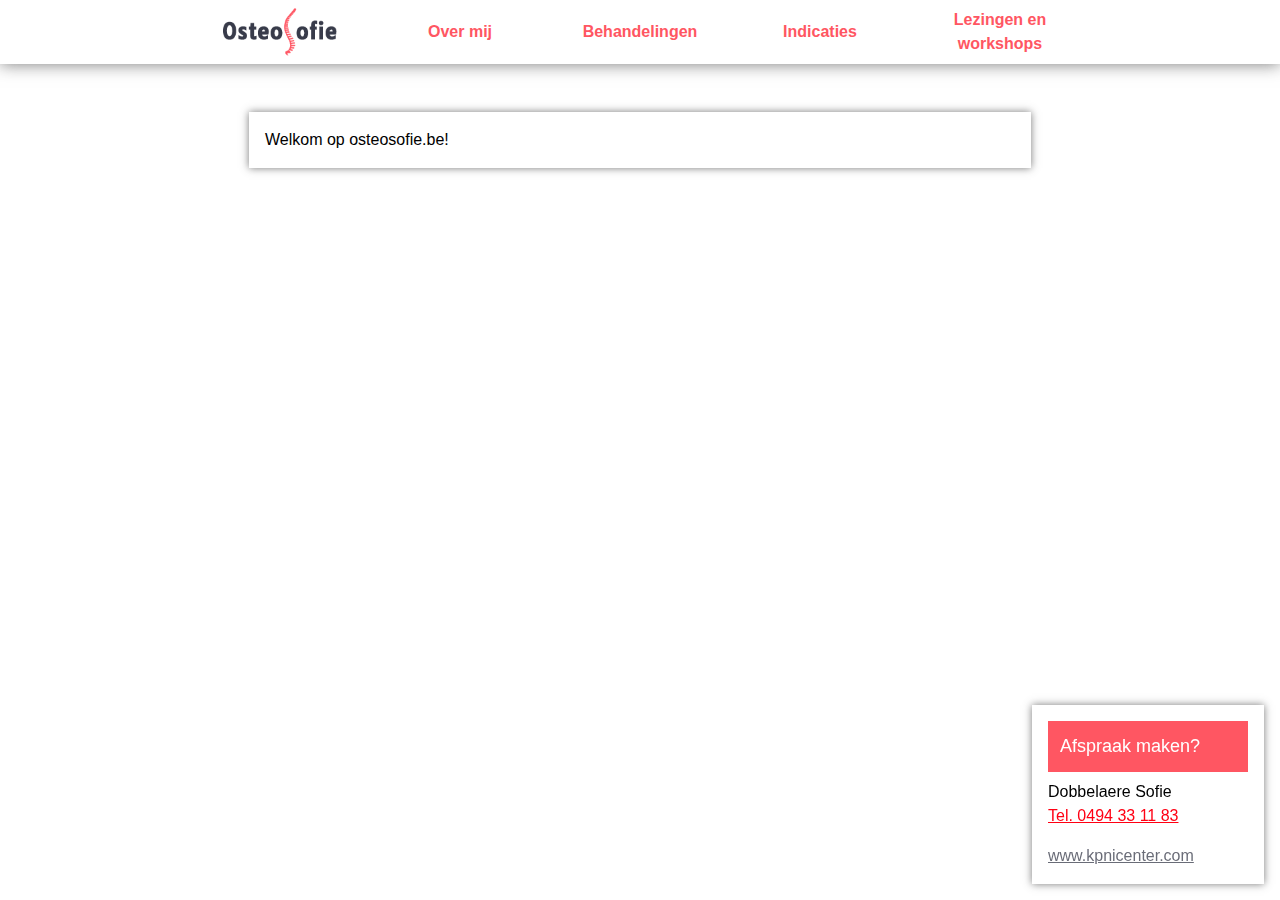
<file: index.html>
<!DOCTYPE html>
<html lang="en">
  <head>
    <meta charset="UTF-8" />
    <meta name="viewport" content="width=device-width, initial-scale=1.0" />
    <meta http-equiv="X-UA-Compatible" content="ie=edge" />
    <link rel="manifest" href="./manifest.json" />
    <link rel="stylesheet" type="text/css" href="./assets/css/normalize.css" />
    <link rel="stylesheet" type="text/css" href="./assets/css/screen.css" />
    <title>OsteoSofie</title>
    <meta name="theme-color" content="#ff5662" />
  </head>
  <body>
    <div id="nav-container">
      <nav>
        <ul>
          <li>
            <a href="index.html">
              <img src="./assets/media/logo.png" alt="OsteoSofie logo" />
            </a>
          </li>
          <li>
            <a href="overmij.html">Over mij</a>
          </li>
          <li>
            <a href="behandelingen.html">Behandelingen</a>
          </li>
          <li>
            <a href="indicaties.html">Indicaties</a>
          </li>
          <li>
            <a href="lezingen.html">Lezingen en workshops</a>
          </li>
        </ul>
      </nav>
    </div>
    <div
      id="nav-drawer-mobile"
      class="invisible"
      onclick="toggleNavDrawer(event)"
    >
      <nav id="nav-drawer-mobile-content">
        <ul>
          <li>
            <a href="index.html">
              <img src="./assets/media/logo.png" alt="OsteoSofie logo" />
            </a>
          </li>
          <li>
            <a href="overmij.html">Over mij</a>
          </li>
          <li>
            <a href="behandelingen.html">Behandelingen</a>
          </li>
          <li>
            <a href="indicaties.html">Indicaties</a>
          </li>
          <li>
            <a href="lezingen.html">Lezingen en workshops</a>
          </li>
        </ul>
      </nav>
    </div>
    <div id="nav-container-mobile">
      <img src="./assets/media/logo.png" alt="OsteoSofie logo" />
      <a href="#" class="call-to-action-mobile" onclick="toggleCTADialog(event)"
        >Afspraak maken?</a
      >
      <a href="#" onclick="toggleNavDrawer(event)">
        <svg
          class="menu-button menu-button-marker"
          xmlns="http://www.w3.org/2000/svg"
          height="32"
          viewBox="0 0 24 24"
          width="32"
        >
          <path
            class="menu-button-marker"
            d="M3 18h18v-2H3v2zm0-5h18v-2H3v2zm0-7v2h18V6H3z"
          />
        </svg>
      </a>
    </div>

    <div id="call-to-action-dialog" class="invisible">
      <div class="content-window">
        <a href="#" class="close-button" onclick="toggleCTADialog(event)">
          <svg
            xmlns="http://www.w3.org/2000/svg"
            height="24"
            viewBox="0 0 24 24"
            width="24"
          >
            <path
              d="M19 6.41L17.59 5 12 10.59 6.41 5 5 6.41 10.59 12 5 17.59 6.41 19 12 13.41 17.59 19 19 17.59 13.41 12z"
            />
          </svg>
        </a>
        <h1>Afspraak maken</h1>
        <p>Dobbelaere Sofie</p>
        <a href="tel:0494331183">Tel. 0494 33 11 83</a>
        <a class="kpni-link" href="https://www.kpnicenter.com"
          >www.kpnicenter.com</a
        >
      </div>
    </div>

    <div id="container">
      <section class="call-to-action">
        <h1>Afspraak maken?</h1>
        <p>Dobbelaere Sofie</p>
        <a href="tel:0494331183">Tel. 0494 33 11 83</a>
        <a class="kpni-link" href="https://www.kpnicenter.com"
          >www.kpnicenter.com</a
        >
      </section>

      <section>Welkom op osteosofie.be!</section>
    </div>

    <script type="text/javascript" src="./script.js"></script>
  </body>
</html>
</file>
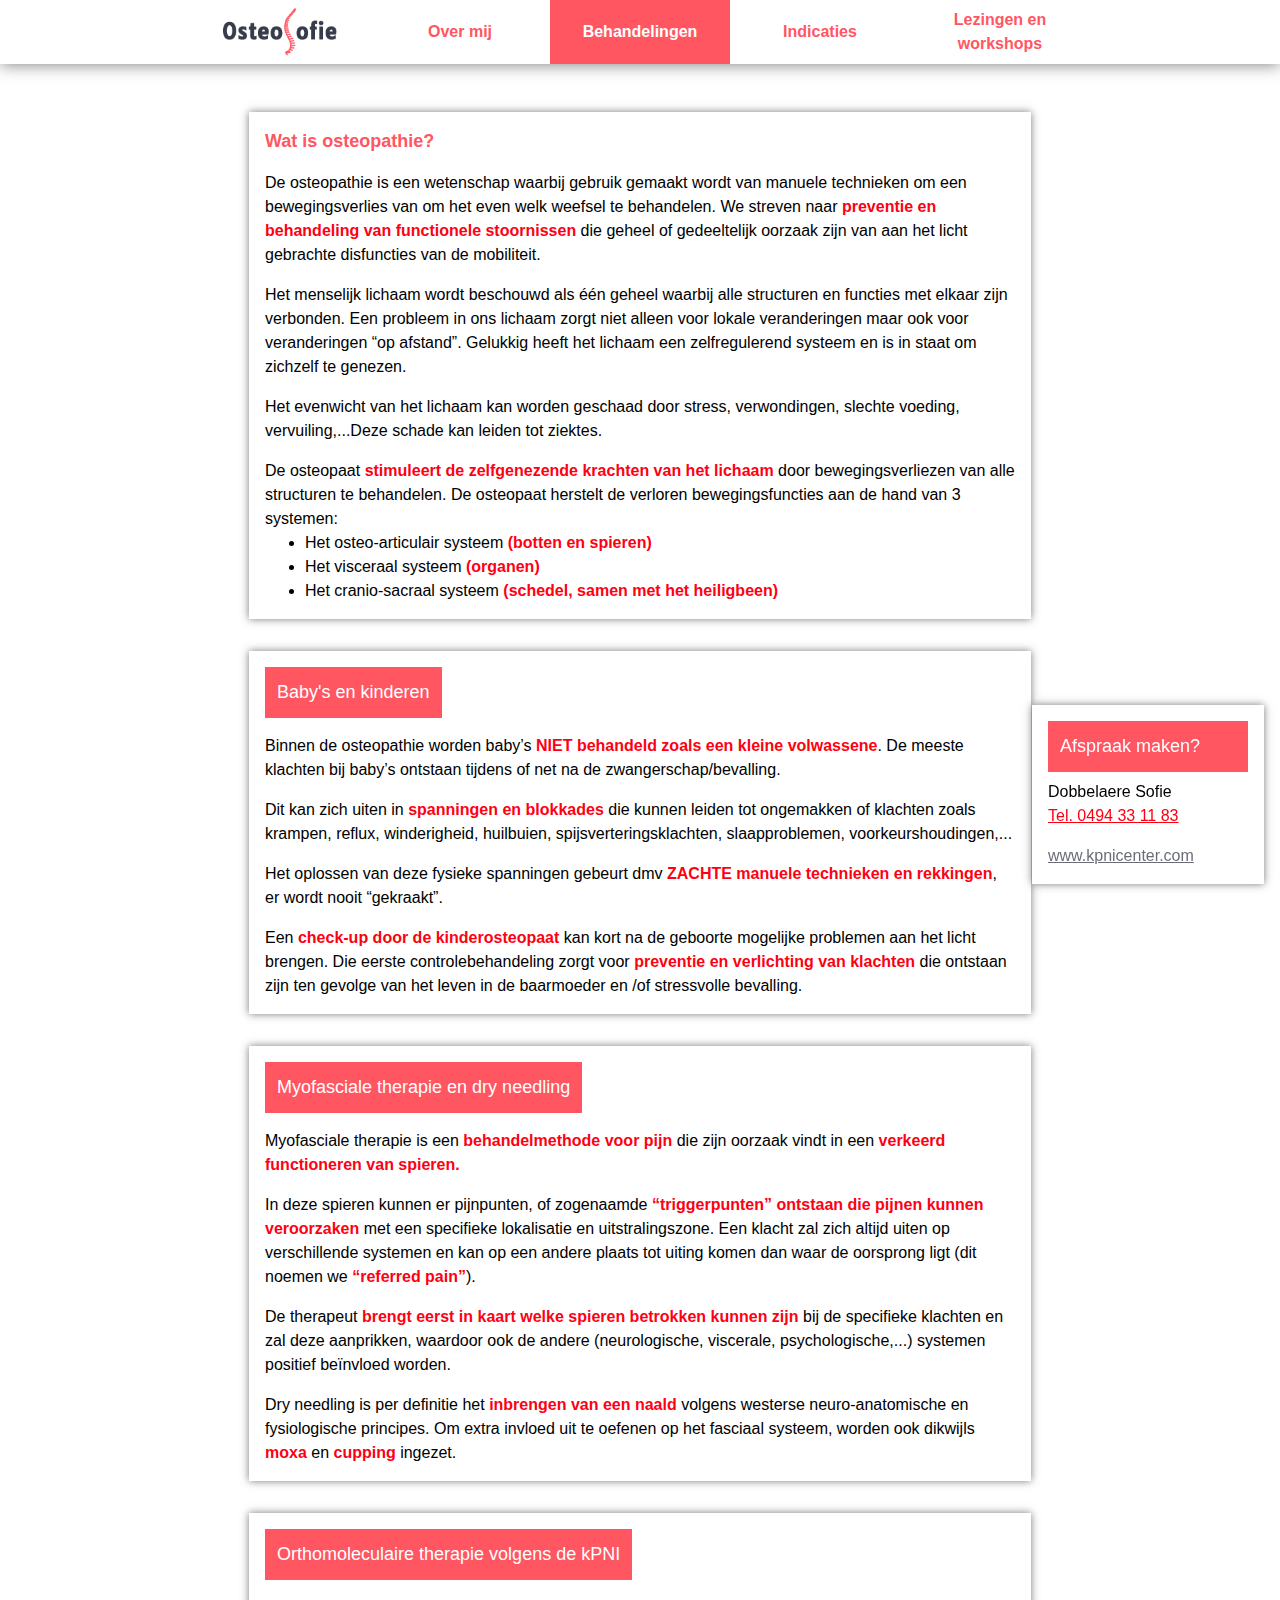
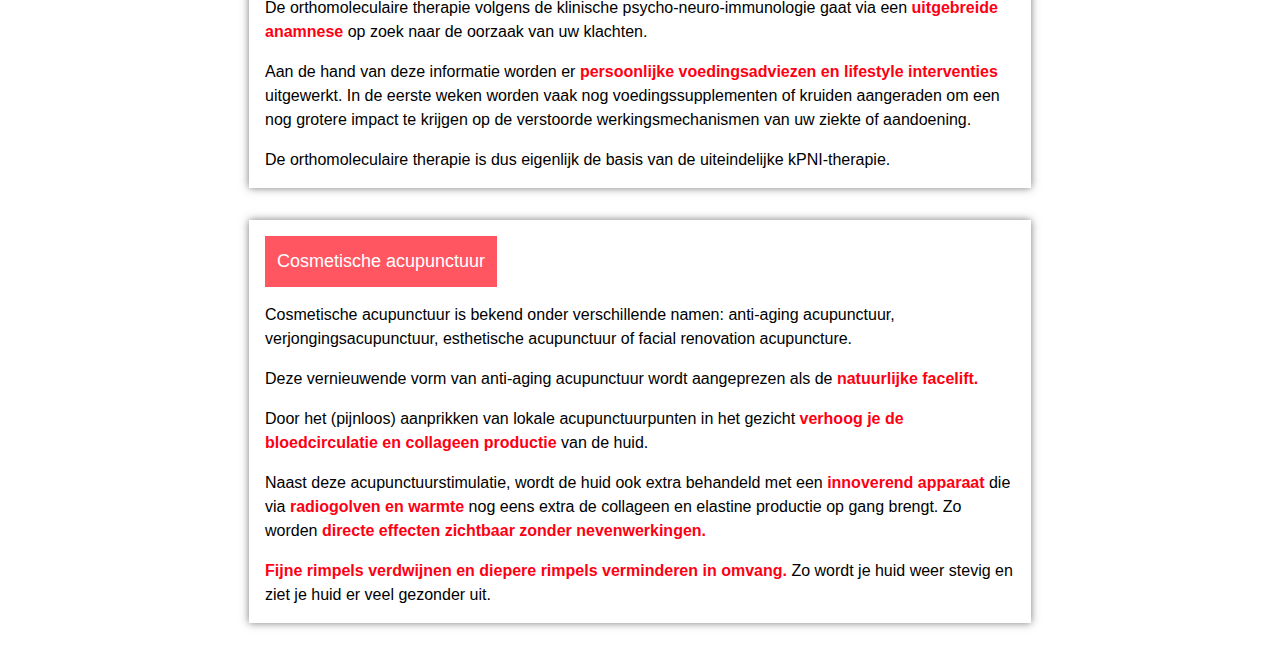
<file: behandelingen.html>
<!DOCTYPE html>
<html lang="en">
  <head>
    <meta charset="UTF-8" />
    <meta name="viewport" content="width=device-width, initial-scale=1.0" />
    <meta http-equiv="X-UA-Compatible" content="ie=edge" />
    <link rel="manifest" href="./manifest.json" />
    <link rel="stylesheet" type="text/css" href="./assets/css/normalize.css" />
    <link rel="stylesheet" type="text/css" href="./assets/css/screen.css" />
    <title>OsteoSofie</title>
    <meta name="theme-color" content="#ff5662" />
  </head>
  <body>
    <div id="nav-container">
      <nav>
        <ul>
          <li>
            <a href="index.html">
              <img src="./assets/media/logo.png" alt="OsteoSofie logo" />
            </a>
          </li>
          <li>
            <a href="overmij.html">Over mij</a>
          </li>
          <li>
            <a class="active" href="behandelingen.html">Behandelingen</a>
          </li>
          <li>
            <a href="indicaties.html">Indicaties</a>
          </li>
          <li>
            <a href="lezingen.html">Lezingen en workshops</a>
          </li>
        </ul>
      </nav>
    </div>
    <div
      id="nav-drawer-mobile"
      class="invisible"
      onclick="toggleNavDrawer(event)"
    >
      <nav id="nav-drawer-mobile-content">
        <ul>
          <li>
            <a href="index.html">
              <img src="./assets/media/logo.png" alt="OsteoSofie logo" />
            </a>
          </li>
          <li>
            <a href="overmij.html">Over mij</a>
          </li>
          <li>
            <a class="active" href="behandelingen.html">Behandelingen</a>
          </li>
          <li>
            <a href="indicaties.html">Indicaties</a>
          </li>
          <li>
            <a href="lezingen.html">Lezingen en workshops</a>
          </li>
        </ul>
      </nav>
    </div>
    <div id="nav-container-mobile">
      <img src="./assets/media/logo.png" alt="OsteoSofie logo" />
      <a href="#" class="call-to-action-mobile" onclick="toggleCTADialog(event)"
        >Afspraak maken?</a
      >
      <a href="#" onclick="toggleNavDrawer(event)">
        <svg
          class="menu-button menu-button-marker"
          xmlns="http://www.w3.org/2000/svg"
          height="32"
          viewBox="0 0 24 24"
          width="32"
        >
          <path
            class="menu-button-marker"
            d="M3 18h18v-2H3v2zm0-5h18v-2H3v2zm0-7v2h18V6H3z"
          />
        </svg>
      </a>
    </div>

    <div id="call-to-action-dialog" class="invisible">
      <div class="content-window">
        <a href="#" class="close-button" onclick="toggleCTADialog(event)">
          <svg
            xmlns="http://www.w3.org/2000/svg"
            height="24"
            viewBox="0 0 24 24"
            width="24"
          >
            <path
              d="M19 6.41L17.59 5 12 10.59 6.41 5 5 6.41 10.59 12 5 17.59 6.41 19 12 13.41 17.59 19 19 17.59 13.41 12z"
            />
          </svg>
        </a>
        <h1>Afspraak maken</h1>
        <p>Dobbelaere Sofie</p>
        <a href="tel:0494331183">Tel. 0494 33 11 83</a>
        <a class="kpni-link" href="https://www.kpnicenter.com"
          >www.kpnicenter.com</a
        >
      </div>
    </div>

    <div id="container">
      <section class="call-to-action">
        <h1>Afspraak maken?</h1>
        <p>Dobbelaere Sofie</p>
        <a href="tel:0494331183">Tel. 0494 33 11 83</a>
        <a class="kpni-link" href="https://www.kpnicenter.com"
          >www.kpnicenter.com</a
        >
      </section>

      <section>
        <h2>Wat is osteopathie?</h2>

        <p>
          De osteopathie is een wetenschap waarbij gebruik gemaakt wordt van
          manuele technieken om een bewegingsverlies van om het even welk
          weefsel te behandelen. We streven naar
          <b>preventie en behandeling van functionele stoornissen</b> die geheel
          of gedeeltelijk oorzaak zijn van aan het licht gebrachte disfuncties
          van de mobiliteit.
        </p>

        <p>
          Het menselijk lichaam wordt beschouwd als één geheel waarbij alle
          structuren en functies met elkaar zijn verbonden. Een probleem in ons
          lichaam zorgt niet alleen voor lokale veranderingen maar ook voor
          veranderingen “op afstand”. Gelukkig heeft het lichaam een
          zelfregulerend systeem en is in staat om zichzelf te genezen.
        </p>

        <p>
          Het evenwicht van het lichaam kan worden geschaad door stress,
          verwondingen, slechte voeding, vervuiling,...Deze schade kan leiden
          tot ziektes.
        </p>

        <p>
          De osteopaat
          <b>stimuleert de zelfgenezende krachten van het lichaam</b> door
          bewegingsverliezen van alle structuren te behandelen. De osteopaat
          herstelt de verloren bewegingsfuncties aan de hand van 3 systemen:
        </p>

        <ul>
          <li>Het osteo-articulair systeem <b>(botten en spieren)</b></li>
          <li>Het visceraal systeem <b>(organen)</b></li>
          <li>
            Het cranio-sacraal systeem
            <b>(schedel, samen met het heiligbeen)</b>
          </li>
        </ul>
      </section>

      <section>
        <h1>Baby's en kinderen</h1>

        <p>
          Binnen de osteopathie worden baby’s
          <b>NIET behandeld zoals een kleine volwassene</b>. De meeste klachten
          bij baby’s ontstaan tijdens of net na de zwangerschap/bevalling.
        </p>

        <p>
          Dit kan zich uiten in <b>spanningen en blokkades</b> die kunnen leiden
          tot ongemakken of klachten zoals krampen, reflux, winderigheid,
          huilbuien, spijsverteringsklachten, slaapproblemen,
          voorkeurshoudingen,...
        </p>

        <p>
          Het oplossen van deze fysieke spanningen gebeurt dmv
          <b>ZACHTE manuele technieken en rekkingen</b>, er wordt nooit
          “gekraakt”.
        </p>

        <p>
          Een <b>check-up door de kinderosteopaat</b> kan kort na de geboorte
          mogelijke problemen aan het licht brengen. Die eerste
          controlebehandeling zorgt voor
          <b>preventie en verlichting van klachten</b>
          die ontstaan zijn ten gevolge van het leven in de baarmoeder en /of
          stressvolle bevalling.
        </p>
      </section>

      <section>
        <h1>Myofasciale therapie en dry needling</h1>

        <p>
          Myofasciale therapie is een <b>behandelmethode voor pijn</b> die zijn
          oorzaak vindt in een <b>verkeerd functioneren van spieren.</b>
        </p>

        <p>
          In deze spieren kunnen er pijnpunten, of zogenaamde
          <b>“triggerpunten” ontstaan die pijnen kunnen veroorzaken</b> met een
          specifieke lokalisatie en uitstralingszone. Een klacht zal zich altijd
          uiten op verschillende systemen en kan op een andere plaats tot uiting
          komen dan waar de oorsprong ligt (dit noemen we
          <b>“referred pain”</b>).
        </p>

        <p>
          De therapeut
          <b>brengt eerst in kaart welke spieren betrokken kunnen zijn</b> bij
          de specifieke klachten en zal deze aanprikken, waardoor ook de andere
          (neurologische, viscerale, psychologische,...) systemen positief
          beïnvloed worden.
        </p>

        <p>
          Dry needling is per definitie het
          <b>inbrengen van een naald</b> volgens westerse neuro-anatomische en
          fysiologische principes. Om extra invloed uit te oefenen op het
          fasciaal systeem, worden ook dikwijls <b>moxa</b> en
          <b>cupping</b> ingezet.
        </p>
      </section>

      <section>
        <h1>Orthomoleculaire therapie volgens de kPNI</h1>

        <p>
          De orthomoleculaire therapie volgens de klinische
          psycho-neuro-immunologie gaat via een <b>uitgebreide anamnese</b> op
          zoek naar de oorzaak van uw klachten.
        </p>

        <p>
          Aan de hand van deze informatie worden er
          <b>persoonlijke voedingsadviezen en lifestyle interventies</b>
          uitgewerkt. In de eerste weken worden vaak nog voedingssupplementen of
          kruiden aangeraden om een nog grotere impact te krijgen op de
          verstoorde werkingsmechanismen van uw ziekte of aandoening.
        </p>

        <p>
          De orthomoleculaire therapie is dus eigenlijk de basis van de
          uiteindelijke kPNI-therapie.
        </p>
      </section>

      <section>
        <h1>Cosmetische acupunctuur</h1>

        <p>
          Cosmetische acupunctuur is bekend onder verschillende namen:
          anti-aging acupunctuur, verjongingsacupunctuur, esthetische
          acupunctuur of facial renovation acupuncture.
        </p>
        <p>
          Deze vernieuwende vorm van anti-aging acupunctuur wordt aangeprezen
          als de <b>natuurlijke facelift.</b>
        </p>
        <p>
          Door het (pijnloos) aanprikken van lokale acupunctuurpunten in het
          gezicht
          <b>verhoog je de bloedcirculatie en collageen productie</b> van de
          huid.
        </p>

        <p>
          Naast deze acupunctuurstimulatie, wordt de huid ook extra behandeld
          met een <b>innoverend apparaat</b> die via
          <b>radiogolven en warmte</b> nog eens extra de collageen en elastine
          productie op gang brengt. Zo worden
          <b>directe effecten zichtbaar zonder nevenwerkingen.</b>
        </p>

        <p>
          <b
            >Fijne rimpels verdwijnen en diepere rimpels verminderen in
            omvang.</b
          >
          Zo wordt je huid weer stevig en ziet je huid er veel gezonder uit.
        </p>
      </section>
    </div>

    <script type="text/javascript" src="./script.js"></script>
  </body>
</html>
</file>
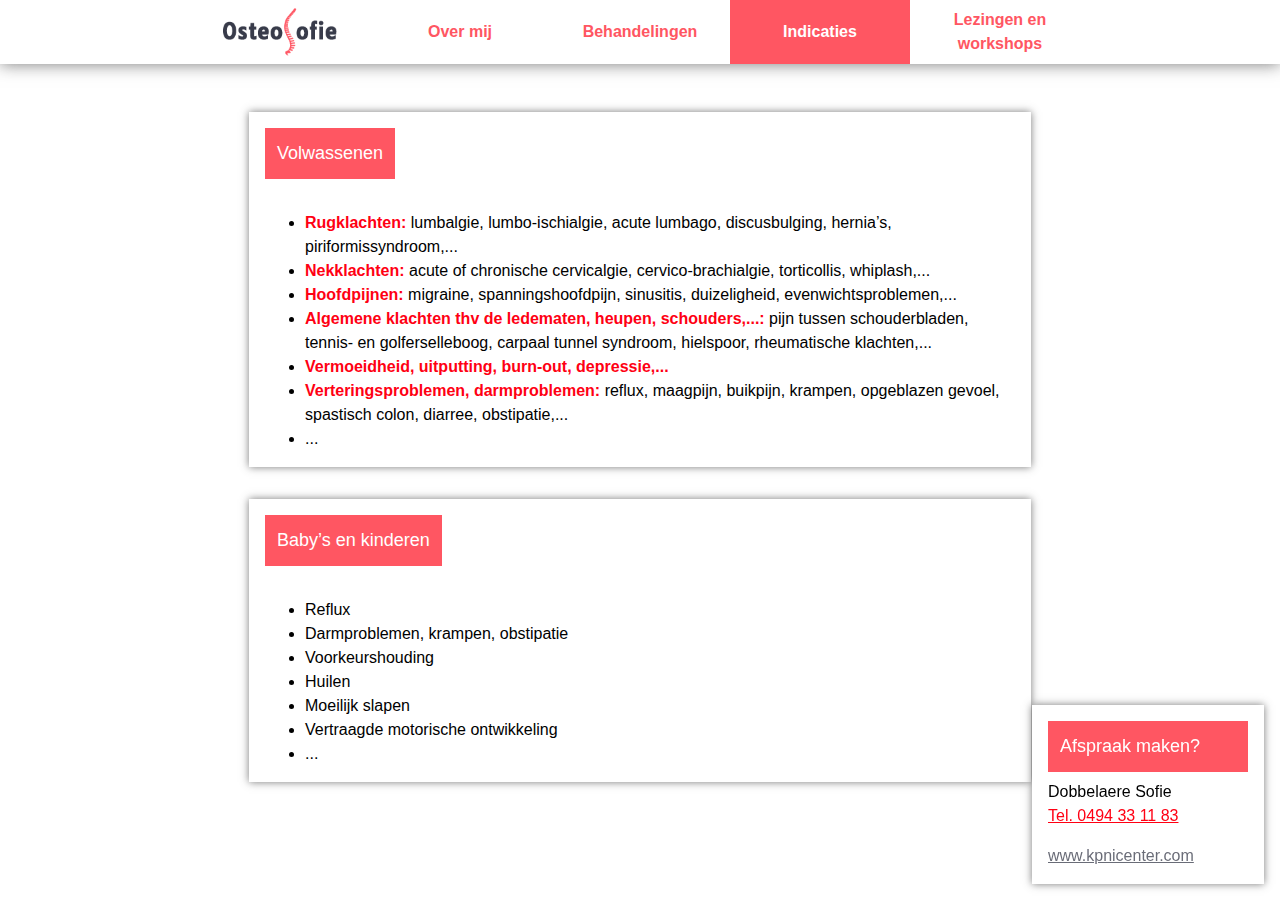
<file: indicaties.html>
<!DOCTYPE html>
<html lang="en">
  <head>
    <meta charset="UTF-8" />
    <meta name="viewport" content="width=device-width, initial-scale=1.0" />
    <meta http-equiv="X-UA-Compatible" content="ie=edge" />
    <link rel="manifest" href="./manifest.json">
    <link rel="stylesheet" type="text/css" href="./assets/css/normalize.css" />
    <link rel="stylesheet" type="text/css" href="./assets/css/screen.css" />
    <title>OsteoSofie</title>
    <meta name="theme-color" content="#ff5662">
  </head>
  <body>
    <div id="nav-container">
      <nav>
        <ul>
          <li>
            <a href="index.html">
              <img src="./assets/media/logo.png" alt="OsteoSofie logo" />
            </a>
          </li>
          <li>
            <a href="overmij.html">Over mij</a>
          </li>
          <li>
            <a href="behandelingen.html">Behandelingen</a>
          </li>
          <li>
            <a class="active" href="indicaties.html">Indicaties</a>
          </li>
          <li>
            <a href="lezingen.html">Lezingen en workshops</a>
          </li>
        </ul>
      </nav>
    </div>
    <div
      id="nav-drawer-mobile"
      class="invisible"
      onclick="toggleNavDrawer(event)"
    >
      <nav id="nav-drawer-mobile-content">
        <ul>
          <li>
            <a href="index.html">
              <img src="./assets/media/logo.png" alt="OsteoSofie logo" />
            </a>
          </li>
          <li>
            <a href="overmij.html">Over mij</a>
          </li>
          <li>
            <a href="behandelingen.html">Behandelingen</a>
          </li>
          <li>
            <a class="active" href="indicaties.html">Indicaties</a>
          </li>
          <li>
            <a href="lezingen.html">Lezingen en workshops</a>
          </li>
        </ul>
      </nav>
    </div>
    <div id="nav-container-mobile">
      <img src="./assets/media/logo.png" alt="OsteoSofie logo" />
      <a href="#" class="call-to-action-mobile" onclick="toggleCTADialog(event)"
        >Afspraak maken?</a
      >
      <a href="#" onclick="toggleNavDrawer(event)">
        <svg
          class="menu-button menu-button-marker"
          xmlns="http://www.w3.org/2000/svg"
          height="32"
          viewBox="0 0 24 24"
          width="32"
        >
          <path
            class="menu-button-marker"
            d="M3 18h18v-2H3v2zm0-5h18v-2H3v2zm0-7v2h18V6H3z"
          />
        </svg>
      </a>
    </div>

    <div id="call-to-action-dialog" class="invisible">
      <div class="content-window">
        <a href="#" class="close-button" onclick="toggleCTADialog(event)">
          <svg
            xmlns="http://www.w3.org/2000/svg"
            height="24"
            viewBox="0 0 24 24"
            width="24"
          >
            <path
              d="M19 6.41L17.59 5 12 10.59 6.41 5 5 6.41 10.59 12 5 17.59 6.41 19 12 13.41 17.59 19 19 17.59 13.41 12z"
            />
          </svg>
        </a>
        <h1>Afspraak maken</h1>
        <p>Dobbelaere Sofie</p>
        <a href="tel:0494331183">Tel. 0494 33 11 83</a>
        <a class="kpni-link" href="https://www.kpnicenter.com"
          >www.kpnicenter.com</a
        >
      </div>
    </div>

    <div id="container">
      <section class="call-to-action">
        <h1>Afspraak maken?</h1>
        <p>Dobbelaere Sofie</p>
        <a href="tel:0494331183">Tel. 0494 33 11 83</a>
        <a class="kpni-link" href="https://www.kpnicenter.com"
          >www.kpnicenter.com</a
        >
      </section>

      <section>
        <h1>Volwassenen</h1>

        <p>
          <ul>
            <li><b>Rugklachten:</b> lumbalgie, lumbo-ischialgie, acute lumbago, discusbulging, hernia’s, piriformissyndroom,...</li>
            <li><b>Nekklachten:</b> acute of chronische cervicalgie, cervico-brachialgie, torticollis, whiplash,...</li>
            <li><b>Hoofdpijnen:</b> migraine, spanningshoofdpijn, sinusitis, duizeligheid, evenwichtsproblemen,...</li>
            <li><b>Algemene klachten thv de ledematen, heupen, schouders,...:</b> pijn tussen schouderbladen, tennis- en golferselleboog, carpaal tunnel syndroom, hielspoor, rheumatische klachten,...</li>
            <li><b>Vermoeidheid, uitputting, burn-out, depressie,...</b></li>
            <li><b>Verteringsproblemen, darmproblemen:</b> reflux, maagpijn, buikpijn, krampen, opgeblazen gevoel, spastisch colon, diarree, obstipatie,...</li>	
            <li>...</li>
          </ul>
        </p>
      </section>

      <section>
        <h1>Baby’s en kinderen</h1>

        <p>
          <ul>
            <li>Reflux</li>
            <li>Darmproblemen, krampen, obstipatie</li>
            <li>Voorkeurshouding</li>
            <li>Huilen</li>
            <li>Moeilijk slapen</li>
            <li>Vertraagde motorische ontwikkeling</li>
            <li>...</li>
          </ul>
        </p>
      </section>
    </div>

    <script type="text/javascript" src="./script.js"></script>
  </body>
</html>
</file>
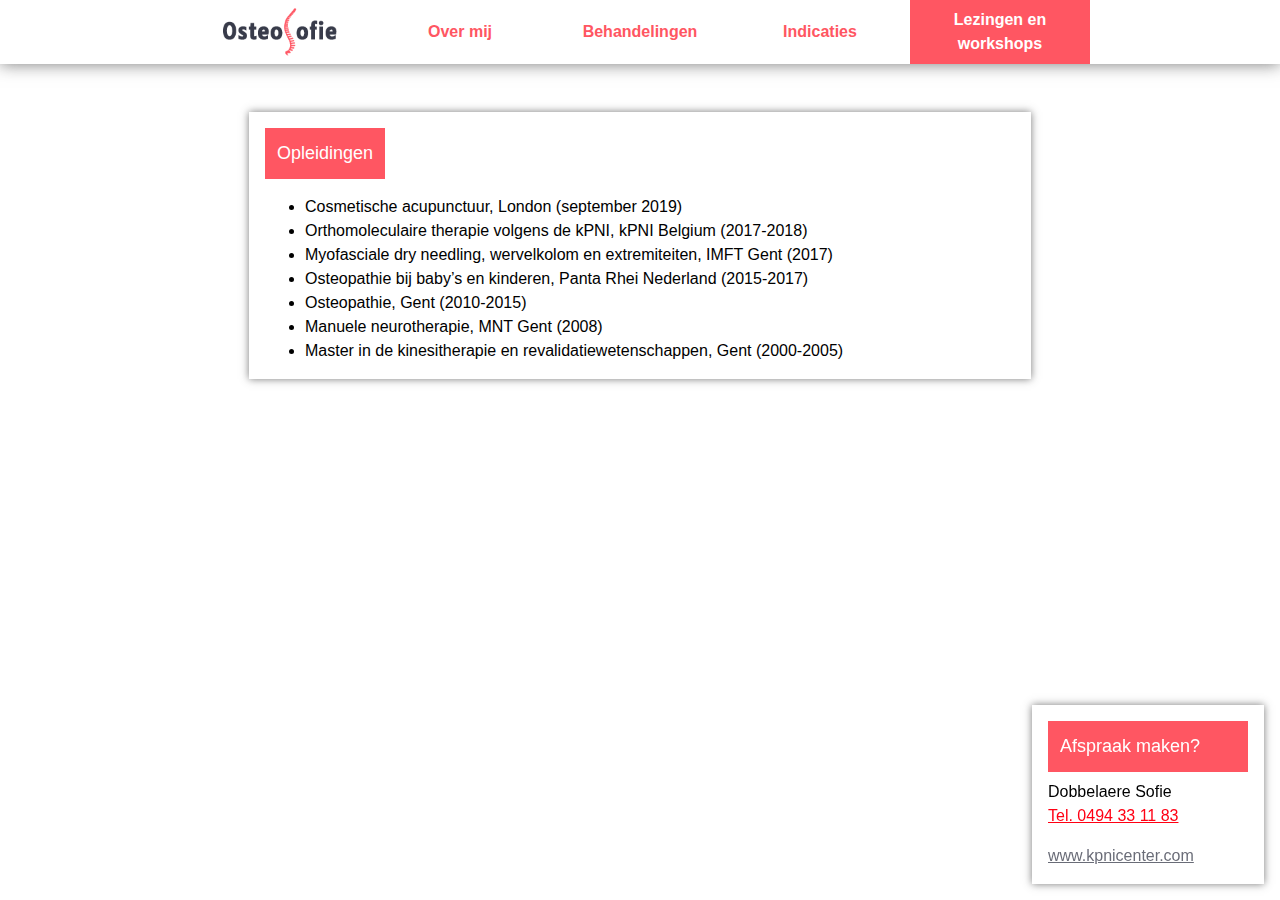
<file: lectures.html>
<!DOCTYPE html>
<html lang="en">
  <head>
    <meta charset="UTF-8" />
    <meta name="viewport" content="width=device-width, initial-scale=1.0" />
    <meta http-equiv="X-UA-Compatible" content="ie=edge" />
    <link rel="stylesheet" type="text/css" href="./assets/css/normalize.css" />
    <link rel="stylesheet" type="text/css" href="./assets/css/screen.css" />
    <title>OsteoSofie</title>
  </head>
  <body>
    <div id="nav-container">
      <nav>
        <ul>
          <li>
            <a href="index.html">
              <img src="./assets/media/logo.png" alt="OsteoSofie logo" />
            </a>
          </li>
          <li>
            <a href="index.html">Over mij</a>
          </li>
          <li>
            <a href="#">Behandelingen</a>
          </li>
          <li>
            <a href="#">Indicaties</a>
          </li>
          <li>
            <a class="active" href="lectures.html">Lezingen en workshops</a>
          </li>
        </ul>
      </nav>
    </div>
    <div
      id="nav-drawer-mobile"
      class="invisible"
      onclick="toggleNavDrawer(event)"
    >
      <nav id="nav-drawer-mobile-content">
        <ul>
          <li>
            <a href="index.html">
              <img src="./assets/media/logo.png" alt="OsteoSofie logo" />
            </a>
          </li>
          <li>
            <a href="index.html">Over mij</a>
          </li>
          <li>
            <a href="#">Behandelingen</a>
          </li>
          <li>
            <a href="#">Indicaties</a>
          </li>
          <li>
            <a class="active" href="lectures.html">Lezingen en workshops</a>
          </li>
        </ul>
      </nav>
    </div>
    <div id="nav-container-mobile">
      <img src="./assets/media/logo.png" alt="OsteoSofie logo" />
      <a href="#" class="call-to-action-mobile" onclick="toggleCTADialog(event)"
        >Afspraak maken?</a
      >
      <a href="#" onclick="toggleNavDrawer(event)">
        <svg
          class="menu-button menu-button-marker"
          xmlns="http://www.w3.org/2000/svg"
          height="32"
          viewBox="0 0 24 24"
          width="32"
        >
          <path
            class="menu-button-marker"
            d="M3 18h18v-2H3v2zm0-5h18v-2H3v2zm0-7v2h18V6H3z"
          />
        </svg>
      </a>
    </div>

    <div id="call-to-action-dialog" class="invisible">
      <div class="content-window">
        <a href="#" class="close-button" onclick="toggleCTADialog(event)">
          <svg
            xmlns="http://www.w3.org/2000/svg"
            height="24"
            viewBox="0 0 24 24"
            width="24"
          >
            <path
              d="M19 6.41L17.59 5 12 10.59 6.41 5 5 6.41 10.59 12 5 17.59 6.41 19 12 13.41 17.59 19 19 17.59 13.41 12z"
            />
          </svg>
        </a>
        <h1>Afspraak maken</h1>
        <p>Dobbelaere Sofie</p>
        <a href="tel:0494331183">Tel. 0494 33 11 83</a>
        <a class="kpni-link" href="https://www.kpnicenter.com"
          >www.kpnicenter.com</a
        >
      </div>
    </div>

    <div id="container">
      <section class="call-to-action">
        <h1>Afspraak maken?</h1>
        <p>Dobbelaere Sofie</p>
        <a href="tel:0494331183">Tel. 0494 33 11 83</a>
        <a class="kpni-link" href="https://www.kpnicenter.com"
          >www.kpnicenter.com</a
        >
      </section>
      <section>
        <h1>Opleidingen</h1>
        <ul>
          <li>Cosmetische acupunctuur, London (september 2019)</li>
          <li>
            Orthomoleculaire therapie volgens de kPNI, kPNI Belgium (2017-2018)
          </li>
          <li>
            Myofasciale dry needling, wervelkolom en extremiteiten, IMFT Gent
            (2017)
          </li>
          <li>
            Osteopathie bij baby’s en kinderen, Panta Rhei Nederland (2015-2017)
          </li>
          <li>Osteopathie, Gent (2010-2015)</li>
          <li>Manuele neurotherapie, MNT Gent (2008)</li>
          <li>
            Master in de kinesitherapie en revalidatiewetenschappen, Gent
            (2000-2005)
          </li>
        </ul>
      </section>
    </div>

    <script type="text/javascript" src="./script.js"></script>
  </body>
</html>
</file>
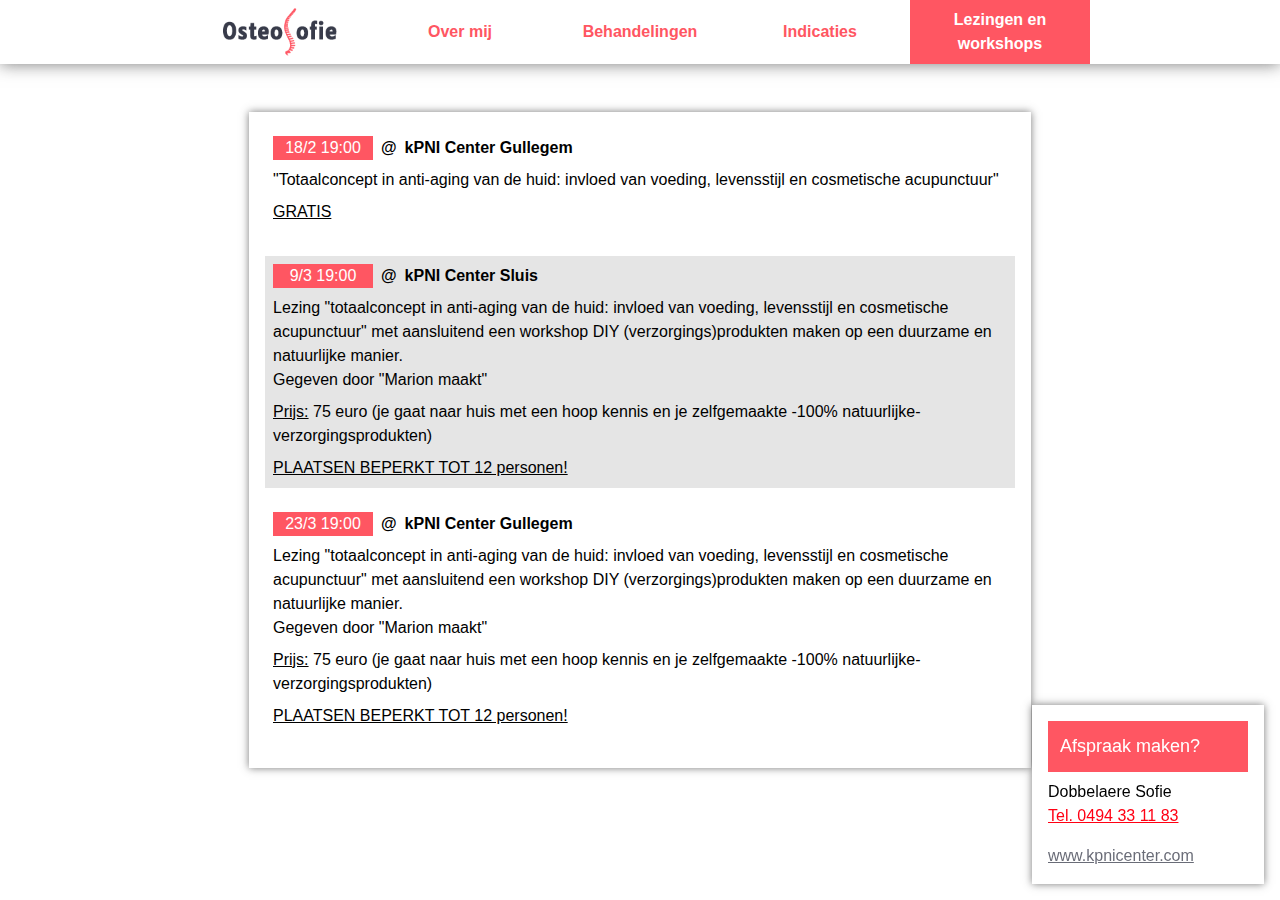
<file: lezingen.html>
<!DOCTYPE html>
<html lang="en">
  <head>
    <meta charset="UTF-8" />
    <meta name="viewport" content="width=device-width, initial-scale=1.0" />
    <meta http-equiv="X-UA-Compatible" content="ie=edge" />
    <link rel="manifest" href="./manifest.json" />
    <link rel="stylesheet" type="text/css" href="./assets/css/normalize.css" />
    <link rel="stylesheet" type="text/css" href="./assets/css/screen.css" />
    <title>OsteoSofie</title>
    <meta name="theme-color" content="#ff5662" />
  </head>
  <body>
    <div id="nav-container">
      <nav>
        <ul>
          <li>
            <a href="index.html">
              <img src="./assets/media/logo.png" alt="OsteoSofie logo" />
            </a>
          </li>
          <li>
            <a href="overmij.html">Over mij</a>
          </li>
          <li>
            <a href="behandelingen.html">Behandelingen</a>
          </li>
          <li>
            <a href="indicaties.html">Indicaties</a>
          </li>
          <li>
            <a class="active" href="lezingen.html">Lezingen en workshops</a>
          </li>
        </ul>
      </nav>
    </div>
    <div
      id="nav-drawer-mobile"
      class="invisible"
      onclick="toggleNavDrawer(event)"
    >
      <nav id="nav-drawer-mobile-content">
        <ul>
          <li>
            <a href="index.html">
              <img src="./assets/media/logo.png" alt="OsteoSofie logo" />
            </a>
          </li>
          <li>
            <a href="overmij.html">Over mij</a>
          </li>
          <li>
            <a href="behandelingen.html">Behandelingen</a>
          </li>
          <li>
            <a href="indicaties.html">Indicaties</a>
          </li>
          <li>
            <a class="active" href="lezingen.html">Lezingen en workshops</a>
          </li>
        </ul>
      </nav>
    </div>
    <div id="nav-container-mobile">
      <img src="./assets/media/logo.png" alt="OsteoSofie logo" />
      <a href="#" class="call-to-action-mobile" onclick="toggleCTADialog(event)"
        >Afspraak maken?</a
      >
      <a href="#" onclick="toggleNavDrawer(event)">
        <svg
          class="menu-button menu-button-marker"
          xmlns="http://www.w3.org/2000/svg"
          height="32"
          viewBox="0 0 24 24"
          width="32"
        >
          <path
            class="menu-button-marker"
            d="M3 18h18v-2H3v2zm0-5h18v-2H3v2zm0-7v2h18V6H3z"
          />
        </svg>
      </a>
    </div>

    <div id="call-to-action-dialog" class="invisible">
      <div class="content-window">
        <a href="#" class="close-button" onclick="toggleCTADialog(event)">
          <svg
            xmlns="http://www.w3.org/2000/svg"
            height="24"
            viewBox="0 0 24 24"
            width="24"
          >
            <path
              d="M19 6.41L17.59 5 12 10.59 6.41 5 5 6.41 10.59 12 5 17.59 6.41 19 12 13.41 17.59 19 19 17.59 13.41 12z"
            />
          </svg>
        </a>
        <h1>Afspraak maken</h1>
        <p>Dobbelaere Sofie</p>
        <a href="tel:0494331183">Tel. 0494 33 11 83</a>
        <a class="kpni-link" href="https://www.kpnicenter.com"
          >www.kpnicenter.com</a
        >
      </div>
    </div>

    <div id="container">
      <section class="call-to-action">
        <h1>Afspraak maken?</h1>
        <p>Dobbelaere Sofie</p>
        <a href="tel:0494331183">Tel. 0494 33 11 83</a>
        <a class="kpni-link" href="https://www.kpnicenter.com"
          >www.kpnicenter.com</a
        >
      </section>
      <section>
        <ul class="lectures">
          <li>
            <div class="lecture-header">
              <div class="lecture-header-date">
                18/2 19:00
              </div>
              @
              <div class="lecture-header-location">
                kPNI Center Gullegem
              </div>
            </div>
            <div class="lecture-content">
              "Totaalconcept in anti-aging van de huid: invloed van voeding,
              levensstijl en cosmetische acupunctuur"
            </div>
            <div class="lecture-pricing">
              <u>GRATIS</u>
            </div>
            <div class="lecture-extra"></div>
          </li>
          <li>
            <div class="lecture-header">
              <div class="lecture-header-date">
                9/3 19:00
              </div>
              @
              <div class="lecture-header-location">
                kPNI Center Sluis
              </div>
            </div>
            <div class="lecture-content">
              Lezing "totaalconcept in anti-aging van de huid: invloed van
              voeding, levensstijl en cosmetische acupunctuur" met aansluitend
              een workshop DIY (verzorgings)produkten maken op een duurzame en
              natuurlijke manier. <br />Gegeven door "Marion maakt"
            </div>
            <div class="lecture-pricing">
              <u>Prijs:</u> 75 euro (je gaat naar huis met een hoop kennis en je
              zelfgemaakte -100% natuurlijke- verzorgingsprodukten)
            </div>
            <div class="lecture-extra">
              <u>PLAATSEN BEPERKT TOT 12 personen!</u>
            </div>
          </li>
          <li>
            <div class="lecture-header">
              <div class="lecture-header-date">
                23/3 19:00
              </div>
              @
              <div class="lecture-header-location">
                kPNI Center Gullegem
              </div>
            </div>
            <div class="lecture-content">
              Lezing "totaalconcept in anti-aging van de huid: invloed van
              voeding, levensstijl en cosmetische acupunctuur" met aansluitend
              een workshop DIY (verzorgings)produkten maken op een duurzame en
              natuurlijke manier. <br />Gegeven door "Marion maakt"
            </div>
            <div class="lecture-pricing">
              <u>Prijs:</u> 75 euro (je gaat naar huis met een hoop kennis en je
              zelfgemaakte -100% natuurlijke- verzorgingsprodukten)
            </div>
            <div class="lecture-extra">
              <u>PLAATSEN BEPERKT TOT 12 personen!</u>
            </div>
          </li>
        </ul>
      </section>
    </div>

    <script type="text/javascript" src="./script.js"></script>
  </body>
</html>
</file>
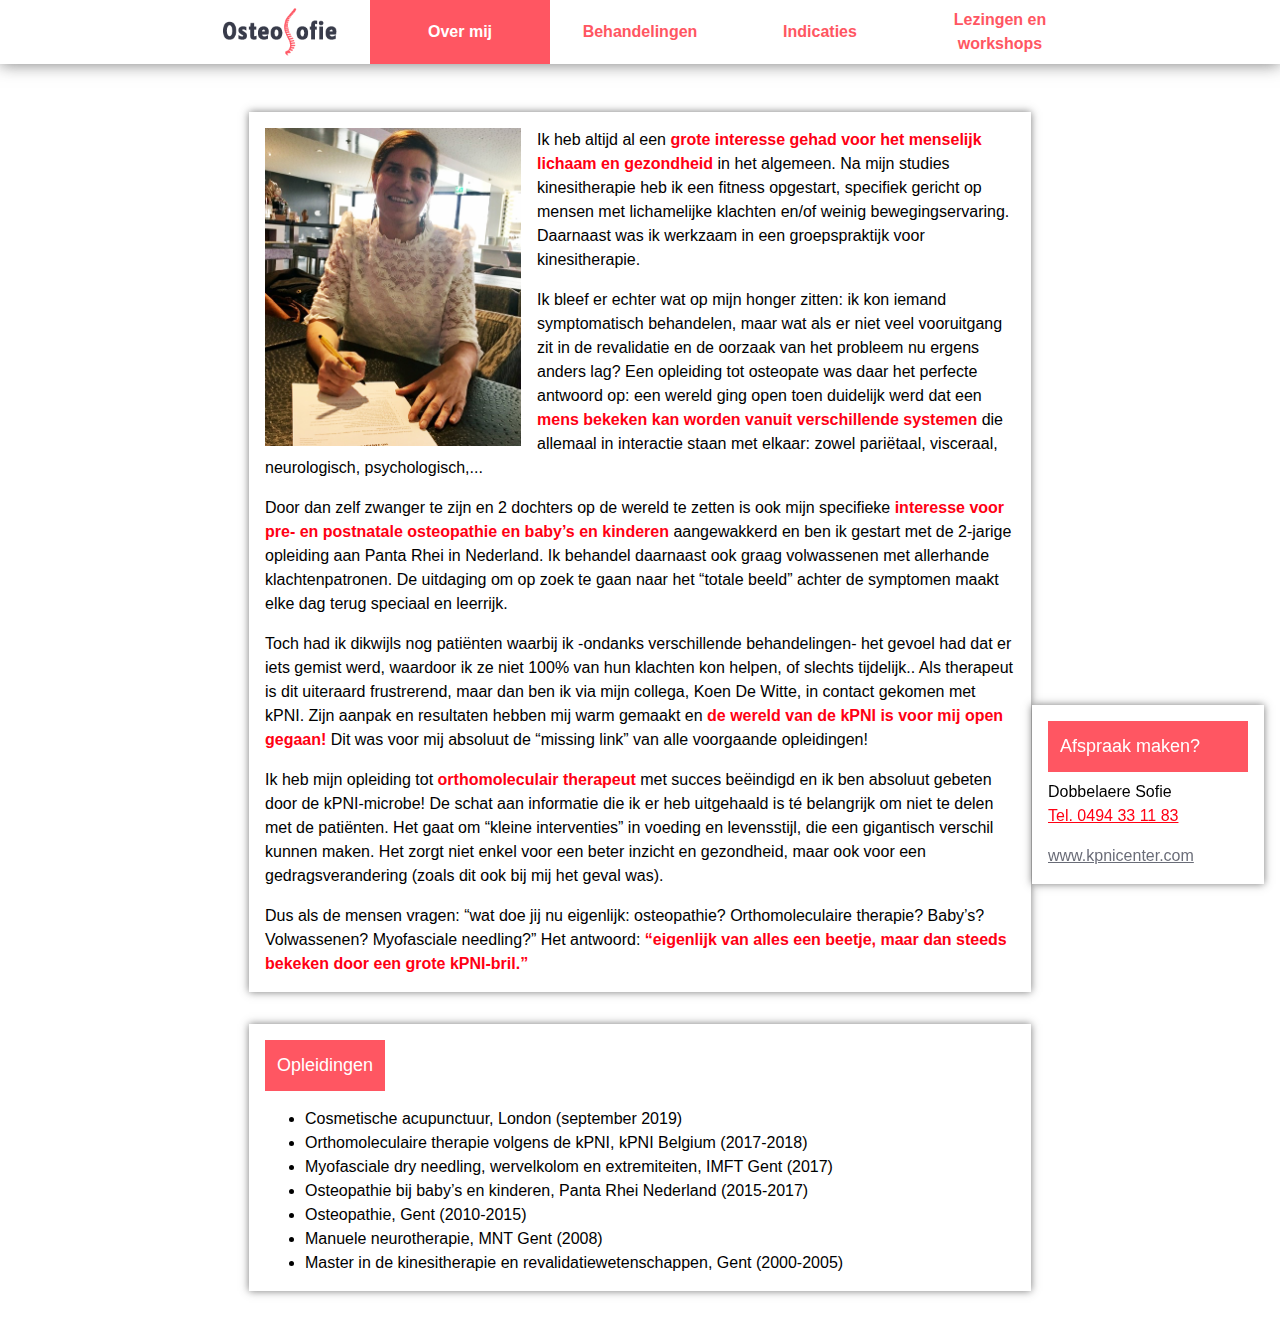
<file: overmij.html>
<!DOCTYPE html>
<html lang="en">
  <head>
    <meta charset="UTF-8" />
    <meta name="viewport" content="width=device-width, initial-scale=1.0" />
    <meta http-equiv="X-UA-Compatible" content="ie=edge" />
    <link rel="manifest" href="./manifest.json" />
    <link rel="stylesheet" type="text/css" href="./assets/css/normalize.css" />
    <link rel="stylesheet" type="text/css" href="./assets/css/screen.css" />
    <title>OsteoSofie</title>
    <meta name="theme-color" content="#ff5662" />
  </head>
  <body>
    <div id="nav-container">
      <nav>
        <ul>
          <li>
            <a href="index.html">
              <img src="./assets/media/logo.png" alt="OsteoSofie logo" />
            </a>
          </li>
          <li>
            <a class="active" href="overmij.html">Over mij</a>
          </li>
          <li>
            <a href="behandelingen.html">Behandelingen</a>
          </li>
          <li>
            <a href="indicaties.html">Indicaties</a>
          </li>
          <li>
            <a href="lezingen.html">Lezingen en workshops</a>
          </li>
        </ul>
      </nav>
    </div>
    <div
      id="nav-drawer-mobile"
      class="invisible"
      onclick="toggleNavDrawer(event)"
    >
      <nav id="nav-drawer-mobile-content">
        <ul>
          <li>
            <a href="index.html">
              <img src="./assets/media/logo.png" alt="OsteoSofie logo" />
            </a>
          </li>
          <li>
            <a class="active" href="overmij.html">Over mij</a>
          </li>
          <li>
            <a href="behandelingen.html">Behandelingen</a>
          </li>
          <li>
            <a href="indicaties.html">Indicaties</a>
          </li>
          <li>
            <a href="lezingen.html">Lezingen en workshops</a>
          </li>
        </ul>
      </nav>
    </div>
    <div id="nav-container-mobile">
      <img src="./assets/media/logo.png" alt="OsteoSofie logo" />
      <a href="#" class="call-to-action-mobile" onclick="toggleCTADialog(event)"
        >Afspraak maken?</a
      >
      <a href="#" onclick="toggleNavDrawer(event)">
        <svg
          class="menu-button menu-button-marker"
          xmlns="http://www.w3.org/2000/svg"
          height="32"
          viewBox="0 0 24 24"
          width="32"
        >
          <path
            class="menu-button-marker"
            d="M3 18h18v-2H3v2zm0-5h18v-2H3v2zm0-7v2h18V6H3z"
          />
        </svg>
      </a>
    </div>

    <div id="call-to-action-dialog" class="invisible">
      <div class="content-window">
        <a href="#" class="close-button" onclick="toggleCTADialog(event)">
          <svg
            xmlns="http://www.w3.org/2000/svg"
            height="24"
            viewBox="0 0 24 24"
            width="24"
          >
            <path
              d="M19 6.41L17.59 5 12 10.59 6.41 5 5 6.41 10.59 12 5 17.59 6.41 19 12 13.41 17.59 19 19 17.59 13.41 12z"
            />
          </svg>
        </a>
        <h1>Afspraak maken</h1>
        <p>Dobbelaere Sofie</p>
        <a href="tel:0494331183">Tel. 0494 33 11 83</a>
        <a class="kpni-link" href="https://www.kpnicenter.com"
          >www.kpnicenter.com</a
        >
      </div>
    </div>

    <div id="container">
      <section class="call-to-action">
        <h1>Afspraak maken?</h1>
        <p>Dobbelaere Sofie</p>
        <a href="tel:0494331183">Tel. 0494 33 11 83</a>
        <a class="kpni-link" href="https://www.kpnicenter.com"
          >www.kpnicenter.com</a
        >
      </section>

      <section>
        <img
          src="assets/media/sofie.jpg"
          alt="Sofie Dobbelaere"
          class="paragraph-image"
        />

        <p>
          Ik heb altijd al een
          <b>grote interesse gehad voor het menselijk lichaam en gezondheid</b>
          in het algemeen. Na mijn studies kinesitherapie heb ik een fitness
          opgestart, specifiek gericht op mensen met lichamelijke klachten en/of
          weinig bewegingservaring. Daarnaast was ik werkzaam in een
          groepspraktijk voor kinesitherapie.
        </p>

        <p>
          Ik bleef er echter wat op mijn honger zitten: ik kon iemand
          symptomatisch behandelen, maar wat als er niet veel vooruitgang zit in
          de revalidatie en de oorzaak van het probleem nu ergens anders lag?
          Een opleiding tot osteopate was daar het perfecte antwoord op: een
          wereld ging open toen duidelijk werd dat een
          <b>mens bekeken kan worden vanuit verschillende systemen</b> die
          allemaal in interactie staan met elkaar: zowel pariëtaal, visceraal,
          neurologisch, psychologisch,...
        </p>

        <p>
          Door dan zelf zwanger te zijn en 2 dochters op de wereld te zetten is
          ook mijn specifieke
          <b
            >interesse voor pre- en postnatale osteopathie en baby’s en
            kinderen</b
          >
          aangewakkerd en ben ik gestart met de 2-jarige opleiding aan Panta
          Rhei in Nederland. Ik behandel daarnaast ook graag volwassenen met
          allerhande klachtenpatronen. De uitdaging om op zoek te gaan naar het
          “totale beeld” achter de symptomen maakt elke dag terug speciaal en
          leerrijk.
        </p>

        <p>
          Toch had ik dikwijls nog patiënten waarbij ik -ondanks verschillende
          behandelingen- het gevoel had dat er iets gemist werd, waardoor ik ze
          niet 100% van hun klachten kon helpen, of slechts tijdelijk.. Als
          therapeut is dit uiteraard frustrerend, maar dan ben ik via mijn
          collega, Koen De Witte, in contact gekomen met kPNI. Zijn aanpak en
          resultaten hebben mij warm gemaakt en
          <b>de wereld van de kPNI is voor mij open gegaan!</b> Dit was voor mij
          absoluut de “missing link” van alle voorgaande opleidingen!
        </p>

        <p>
          Ik heb mijn opleiding tot <b>orthomoleculair therapeut</b> met succes
          beëindigd en ik ben absoluut gebeten door de kPNI-microbe! De schat
          aan informatie die ik er heb uitgehaald is té belangrijk om niet te
          delen met de patiënten. Het gaat om “kleine interventies” in voeding
          en levensstijl, die een gigantisch verschil kunnen maken. Het zorgt
          niet enkel voor een beter inzicht en gezondheid, maar ook voor een
          gedragsverandering (zoals dit ook bij mij het geval was).
        </p>

        <p>
          Dus als de mensen vragen: “wat doe jij nu eigenlijk: osteopathie?
          Orthomoleculaire therapie? Baby’s? Volwassenen? Myofasciale needling?”
          Het antwoord:
          <b
            >“eigenlijk van alles een beetje, maar dan steeds bekeken door een
            grote kPNI-bril.”</b
          >
        </p>
      </section>
      <section>
        <h1>Opleidingen</h1>
        <ul>
          <li>Cosmetische acupunctuur, London (september 2019)</li>
          <li>
            Orthomoleculaire therapie volgens de kPNI, kPNI Belgium (2017-2018)
          </li>
          <li>
            Myofasciale dry needling, wervelkolom en extremiteiten, IMFT Gent
            (2017)
          </li>
          <li>
            Osteopathie bij baby’s en kinderen, Panta Rhei Nederland (2015-2017)
          </li>
          <li>Osteopathie, Gent (2010-2015)</li>
          <li>Manuele neurotherapie, MNT Gent (2008)</li>
          <li>
            Master in de kinesitherapie en revalidatiewetenschappen, Gent
            (2000-2005)
          </li>
        </ul>
      </section>
    </div>

    <script type="text/javascript" src="./script.js"></script>
  </body>
</html>
</file>
<file: assets/css/screen.css>
body {
  font-family: Verdana, Geneva, Tahoma, sans-serif;
  --primary-color: #ff5662;
  --primary-color-darker: #ff0013;
  --secondary-color: #ff5662; /*#1d52ff;*/
  --tertiary-color: #383b4a;
  --shadow-color: rgba(64, 64, 64, 0.7);
  --nav-item-height: 64px;
  --section-width: 750px;
  --container-width: 100%;
  --nav-container-width: 900px;
  --nav-mobile-height: 38px;
  line-height: 1.5;
}

a {
  color: var(--primary-color-darker);
}

#container,
nav {
  margin-left: auto;
  margin-right: auto;
}

#container {
  max-width: var(--container-width);
  position: relative;
}

nav {
  max-width: var(--nav-container-width);
}

#nav-container,
#nav-container-mobile {
  box-shadow: 0 0 16px 0 var(--shadow-color);
  margin-bottom: 48px;
}

#nav-container-mobile {
  display: none;
}

nav ul {
  display: flex;
  list-style-type: none;
  margin: 0;
  padding: 0;
}

nav ul li {
  flex: 1 0 0;
  display: flex;
  flex-direction: row;
}

nav ul li a {
  flex: 1 0 0;
  display: flex;
  flex-direction: column;
  justify-content: center;
  text-align: center;
  text-decoration: none;
}

nav ul li:not(:first-of-type) a {
  color: var(--primary-color);
  font-weight: bold;
  transition: background-color 0.2s ease;
}

nav ul li:not(:first-of-type) a:hover,
nav ul li:not(:first-of-type) a.active {
  background-color: var(--primary-color);
  color: white;
  transition: none;
}

#nav-container,
nav ul li {
  height: var(--nav-item-height);
}

nav ul li img {
  margin-left: auto;
  margin-right: auto;
  height: 48px;
}

#container section {
  max-width: var(--section-width);
  margin-left: auto;
  margin-right: auto;
  box-shadow: 0 0 8px 0 var(--shadow-color);
  padding: 16px;
  margin-bottom: 32px;
}

#container .call-to-action h1 {
  display: block;
  background-color: var(--secondary-color);
  margin: 0 0 8px 0;
}

#container .call-to-action .kpni-link,
.content-window .kpni-link {
  color: var(--tertiary-color);
  margin-top: 16px;
  display: block;
  opacity: 0.75;
}

#container .call-to-action {
  box-shadow: 0 0 8px 0 var(--shadow-color);
  position: absolute;
  right: 64px;
  top: 0;
  width: 200px;
  background-color: white;
}

#container section h1 {
  margin: 0 0 16px 0;
  color: white;
  background-color: var(--primary-color);
  padding: 12px;
  font-size: 18px;
  font-weight: normal;
  display: inline-block;
}

#container section h2 {
  margin: 0 0 16px 0;
  color: var(--primary-color);
  font-size: 18px;
  display: block;
}

#container section p {
  margin: 0;
}

#container section .paragraph-image {
  float: left;
  width: 256px;
  margin: 0 16px 0px 0;
}

#container section ul {
  margin: 0;
}

#container section p:not(:last-of-type) {
  margin: 0 0 16px 0;
}

b {
  color: var(--primary-color-darker);
}

#call-to-action-dialog,
#nav-drawer-mobile {
  display: none;
}

#call-to-action-dialog.invisible,
#nav-drawer-mobile.invisible {
  opacity: 0;
  pointer-events: none;
}

ul.lectures {
  list-style-type: none;
  padding: 0;
}

ul.lectures li {
  display: flex;
  flex-direction: column;
  margin-bottom: 16px;
  padding: 8px;
}

ul.lectures li:nth-child(even) {
  background-color: rgba(0, 0, 0, 0.1);
}

.lecture-header {
  display: flex;
  flex-direction: row;
  font-weight: bold;
}

.lecture-header-date {
  font-weight: normal;
  background-color: var(--secondary-color);
  display: inline-block;
  width: 100px;
  text-align: center;
  color: white;
  margin-right: 8px;
}

.lecture-header-location {
  margin-left: 8px;
}

.lecture-header,
.lecture-content,
.lecture-pricing {
  margin-bottom: 8px;
}

@media only screen and (max-width: 1400px) {
  #container .call-to-action {
    right: 16px;
    bottom: 16px;
    top: auto;
    margin: 0;
    position: fixed;
  }
}

@media only screen and (max-width: 700px) {
  #nav-container {
    display: none;
  }

  #call-to-action-dialog {
    display: block;
    position: fixed;
    z-index: 150;
    left: 0;
    right: 0;
    top: 0;
    bottom: 0;
    background-color: rgba(0, 0, 0, 0.5);
    padding: 16px;
    opacity: 1;
    transition: opacity 0.3s ease;
  }

  #nav-drawer-mobile {
    display: block;
    position: fixed;
    z-index: 200;
    top: 0;
    left: 0;
    bottom: 0;
    right: 0;
    opacity: 1;
    background-color: rgba(0, 0, 0, 0.5);
  }

  #nav-drawer-mobile.invisible nav {
    left: 100%;
  }

  #nav-drawer-mobile nav {
    transition: left 0.3s ease;
    background-color: white;
    position: absolute;
    top: 0;
    bottom: 0;
    left: 128px;
    overflow: hidden;
    right: 0;
    box-shadow: 0 0 16px 0 var(--shadow-color);
    display: flex;
    flex-direction: column;
  }

  #nav-drawer-mobile ul {
    display: flex;
    flex-direction: column;
  }

  #nav-drawer-mobile ul li:first-child {
    margin: 8px 0 8px 0;
  }

  #nav-drawer-mobile ul li,
  #nav-drawer-mobile ul li a {
    height: 48px;
    flex: 1 0 auto;
  }

  #nav-drawer-mobile ul li a {
    white-space: nowrap;
  }

  #call-to-action-dialog .content-window {
    padding: 8px;
    background-color: white;
    box-shadow: 0 0 16px 0 var(--shadow-color);
    margin-top: 50%;
    position: relative;
  }

  #call-to-action-dialog .close-button {
    top: 8px;
    right: 8px;
    position: absolute;
    fill: var(--tertiary-color);
  }

  #call-to-action-dialog h1 {
    font-size: 18px;
    color: var(--primary-color);
    margin: 0 0 16px 0;
  }

  #call-to-action-dialog p {
    margin: 0;
  }

  #container .call-to-action {
    display: none;
  }

  #nav-container-mobile {
    display: flex;
    flex-direction: row;
    align-items: center;
    justify-content: space-between;
    height: var(--nav-mobile-height);
    border-bottom: 2px solid var(--primary-color);
    position: fixed;
    padding: 8px;
    top: 0;
    left: 0;
    right: 0;
    z-index: 100;
    background-color: white;
  }

  #nav-container-mobile a.call-to-action-mobile {
    display: inline-block;
    background-color: var(--secondary-color);
    padding: 12px;
    font-size: 18px;
    height: 16px;
    color: white;
    line-height: 16px;
    text-decoration: none;
  }

  #nav-container-mobile .menu-button {
    display: flex;
    fill: var(--tertiary-color);
  }

  #container {
    padding-top: 96px;
  }

  #nav-container-mobile img {
    height: var(--nav-mobile-height);
  }

  #container section .paragraph-image {
    width: 128px;
  }
}
</file>
